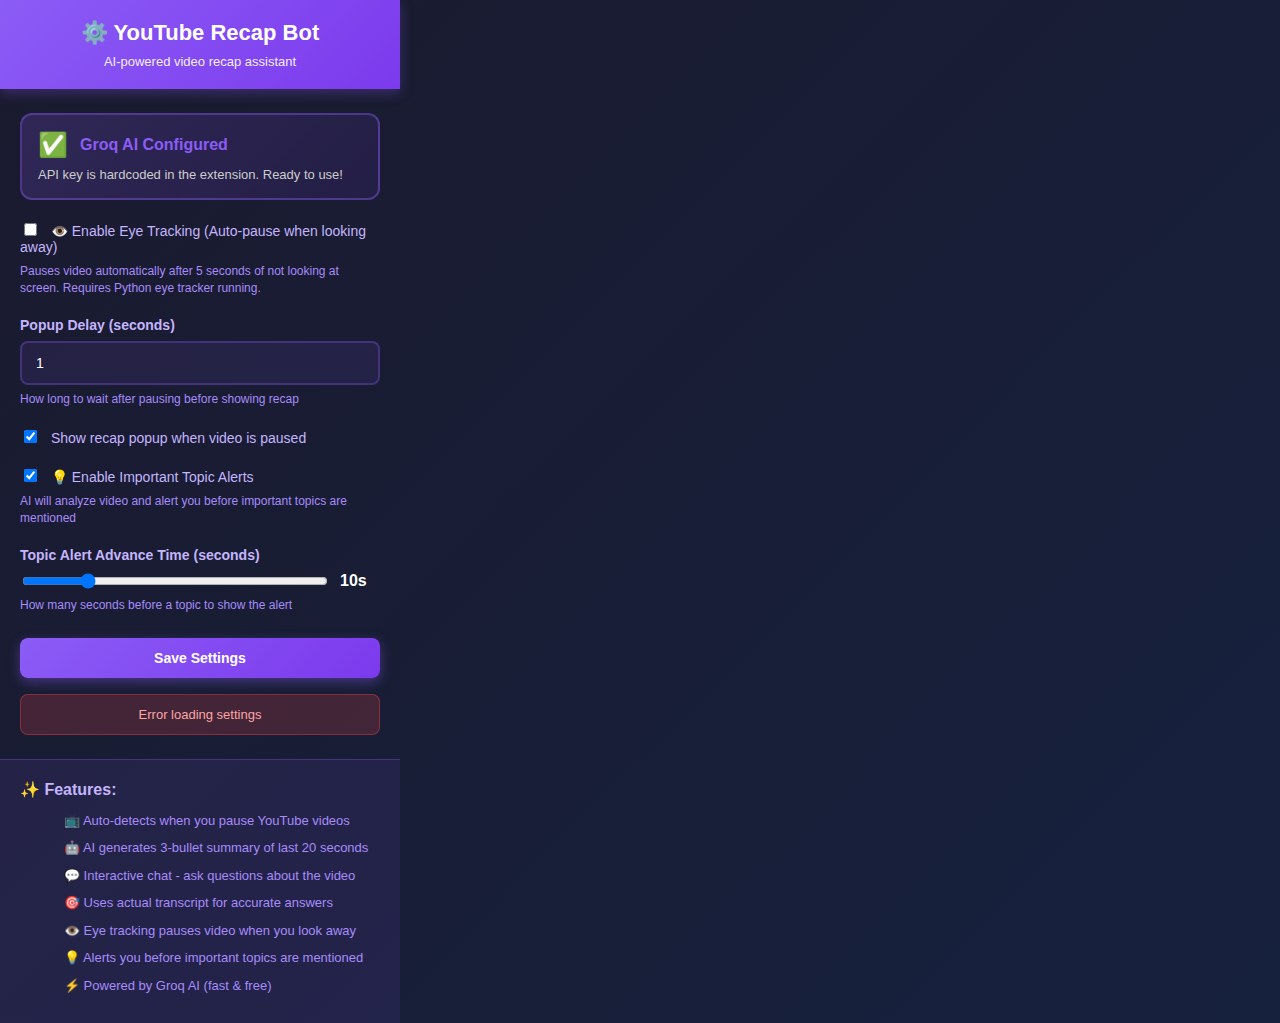
<file: extension/popup/settings.html>
<!DOCTYPE html>
<html>
<head>
  <meta charset="utf-8">
  <title>YouTube Recap Bot Settings</title>
  <link rel="stylesheet" href="settings.css">
</head>
<body>
  <div class="settings-container">
    <div class="settings-header">
      <h2>⚙️ YouTube Recap Bot</h2>
      <p>AI-powered video recap assistant</p>
    </div>
    
    <div class="settings-content">
      <div class="setting-group">
        <div style="background: linear-gradient(135deg, rgba(139, 92, 246, 0.2) 0%, rgba(124, 58, 237, 0.1) 100%); padding: 16px; border-radius: 12px; border: 2px solid rgba(139, 92, 246, 0.4);">
          <div style="display: flex; align-items: center; gap: 12px; margin-bottom: 8px;">
            <span style="font-size: 24px;">✅</span>
            <strong style="font-size: 16px; color: #8b5cf6;">Groq AI Configured</strong>
          </div>
          <p style="margin: 0; font-size: 13px; color: #ccc;">API key is hardcoded in the extension. Ready to use!</p>
        </div>
      </div>
      
      <div class="setting-group">
        <label class="checkbox-label">
          <input type="checkbox" id="eyeTrackingEnabled">
          <span>👁️ Enable Eye Tracking (Auto-pause when looking away)</span>
        </label>
        <small>Pauses video automatically after 5 seconds of not looking at screen. Requires Python eye tracker running.</small>
      </div>
      
      <div class="setting-group">
        <label for="pauseDelay">Popup Delay (seconds)</label>
        <input type="number" id="pauseDelay" min="0" max="10" value="1">
        <small>How long to wait after pausing before showing recap</small>
      </div>
      
      <div class="setting-group">
        <label class="checkbox-label">
          <input type="checkbox" id="showOnPause" checked>
          <span>Show recap popup when video is paused</span>
        </label>
      </div>
      
      <div class="setting-group">
        <label class="checkbox-label">
          <input type="checkbox" id="topicAlertsEnabled" checked>
          <span>💡 Enable Important Topic Alerts</span>
        </label>
        <small>AI will analyze video and alert you before important topics are mentioned</small>
      </div>
      
      <div class="setting-group">
        <label for="topicAlertAdvance">Topic Alert Advance Time (seconds)</label>
        <div style="display: flex; gap: 10px; align-items: center;">
          <input type="range" id="topicAlertAdvance" min="5" max="30" value="10" style="flex: 1;">
          <span id="topicAlertAdvanceValue" style="min-width: 40px; font-weight: bold;">10s</span>
        </div>
        <small>How many seconds before a topic to show the alert</small>
      </div>
      
      <div class="button-group">
        <button id="saveSettings" class="btn-primary">Save Settings</button>
      </div>
      
      <div id="statusMessage" class="status-message"></div>
    </div>
    
    <div class="settings-footer">
      <h3>✨ Features:</h3>
      <ul>
        <li>📺 Auto-detects when you pause YouTube videos</li>
        <li>🤖 AI generates 3-bullet summary of last 20 seconds</li>
        <li>💬 Interactive chat - ask questions about the video</li>
        <li>🎯 Uses actual transcript for accurate answers</li>
        <li>👁️ Eye tracking pauses video when you look away</li>
        <li>💡 Alerts you before important topics are mentioned</li>
        <li>⚡ Powered by Groq AI (fast & free)</li>
      </ul>
    </div>
  </div>
  
  <script src="settings.js"></script>
</body>
</html>
</file>
<file: extension/popup/settings.css>
body {
  margin: 0;
  padding: 0;
  font-family: -apple-system, BlinkMacSystemFont, 'Segoe UI', Roboto, Oxygen, Ubuntu, Cantarell, sans-serif;
  background: linear-gradient(135deg, #1a1a2e 0%, #16213e 100%);
  color: #fff;
  width: 400px;
  min-height: 500px;
}

.settings-container {
  padding: 0;
}

.settings-header {
  background: linear-gradient(135deg, #8b5cf6 0%, #7c3aed 100%);
  padding: 20px;
  text-align: center;
  box-shadow: 0 4px 12px rgba(139, 92, 246, 0.3);
}

.settings-header h2 {
  margin: 0 0 8px 0;
  font-size: 22px;
  font-weight: 700;
}

.settings-header p {
  margin: 0;
  font-size: 13px;
  opacity: 0.9;
}

.settings-content {
  padding: 24px 20px;
}

.setting-group {
  margin-bottom: 20px;
}

.setting-group label {
  display: block;
  margin-bottom: 8px;
  font-weight: 600;
  font-size: 14px;
  color: #c4b5fd;
}

.select-input,
input[type="text"],
input[type="password"],
input[type="number"] {
  width: 100%;
  padding: 12px 14px;
  background: rgba(139, 92, 246, 0.1);
  border: 2px solid rgba(139, 92, 246, 0.3);
  border-radius: 8px;
  color: #fff;
  font-size: 14px;
  box-sizing: border-box;
  transition: all 0.3s;
}

.select-input:focus,
input[type="text"]:focus,
input[type="password"]:focus,
input[type="number"]:focus {
  outline: none;
  border-color: #8b5cf6;
  background: rgba(139, 92, 246, 0.15);
  box-shadow: 0 0 0 3px rgba(139, 92, 246, 0.1);
}

.setting-group small {
  display: block;
  margin-top: 6px;
  font-size: 12px;
  color: #a78bfa;
  line-height: 1.4;
}

.setting-group small a {
  color: #8b5cf6;
  text-decoration: none;
  font-weight: 600;
}

.setting-group small a:hover {
  text-decoration: underline;
}

.checkbox-label {
  display: flex;
  align-items: center;
  cursor: pointer;
  font-weight: normal !important;
}

.checkbox-label input[type="checkbox"] {
  width: auto;
  margin-right: 10px;
  cursor: pointer;
}

.button-group {
  display: flex;
  gap: 10px;
  margin-top: 24px;
}

.btn-primary,
.btn-secondary {
  flex: 1;
  padding: 12px 20px;
  border: none;
  border-radius: 8px;
  font-size: 14px;
  font-weight: 600;
  cursor: pointer;
  transition: all 0.3s;
}

.btn-primary {
  background: linear-gradient(135deg, #8b5cf6 0%, #7c3aed 100%);
  color: white;
  box-shadow: 0 4px 12px rgba(139, 92, 246, 0.4);
}

.btn-primary:hover {
  background: linear-gradient(135deg, #9d6fff 0%, #8b5cf6 100%);
  box-shadow: 0 6px 16px rgba(139, 92, 246, 0.5);
  transform: translateY(-2px);
}

.btn-secondary {
  background: rgba(139, 92, 246, 0.2);
  color: #c4b5fd;
  border: 2px solid rgba(139, 92, 246, 0.3);
}

.btn-secondary:hover {
  background: rgba(139, 92, 246, 0.3);
  border-color: #8b5cf6;
}

.status-message {
  margin-top: 16px;
  padding: 12px;
  border-radius: 8px;
  font-size: 13px;
  text-align: center;
  display: none;
}

.status-message.success {
  background: rgba(34, 197, 94, 0.2);
  border: 1px solid rgba(34, 197, 94, 0.4);
  color: #86efac;
  display: block;
}

.status-message.error {
  background: rgba(239, 68, 68, 0.2);
  border: 1px solid rgba(239, 68, 68, 0.4);
  color: #fca5a5;
  display: block;
}

.status-message.info {
  background: rgba(139, 92, 246, 0.2);
  border: 1px solid rgba(139, 92, 246, 0.4);
  color: #c4b5fd;
  display: block;
}

.settings-footer {
  background: rgba(139, 92, 246, 0.1);
  padding: 20px;
  border-top: 1px solid rgba(139, 92, 246, 0.3);
}

.settings-footer h3 {
  margin: 0 0 12px 0;
  font-size: 16px;
  color: #c4b5fd;
}

.settings-footer ul {
  margin: 0;
  padding-left: 20px;
  list-style: none;
}

.settings-footer ul li {
  margin: 8px 0;
  font-size: 13px;
  color: #a78bfa;
  line-height: 1.5;
  position: relative;
  padding-left: 24px;
}

.settings-footer ul li:before {
  position: absolute;
  left: 0;
}
</file>
